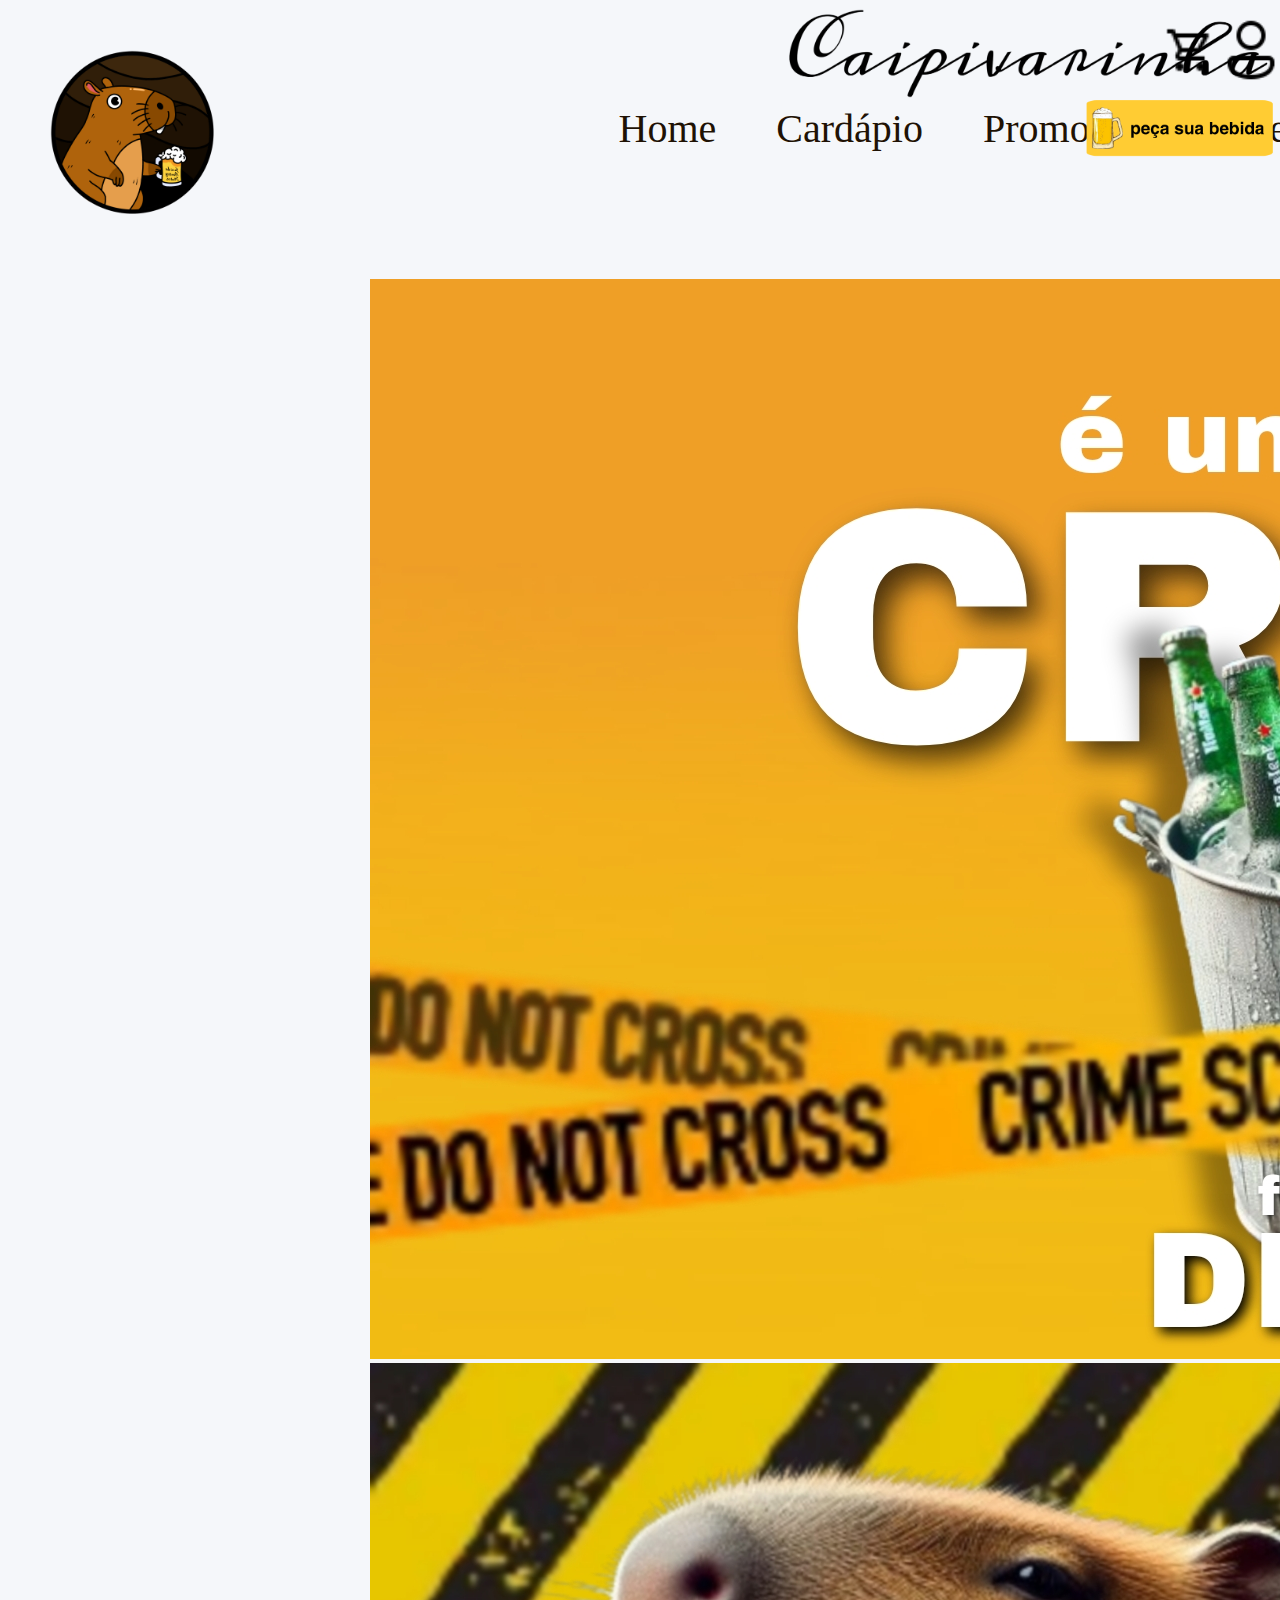
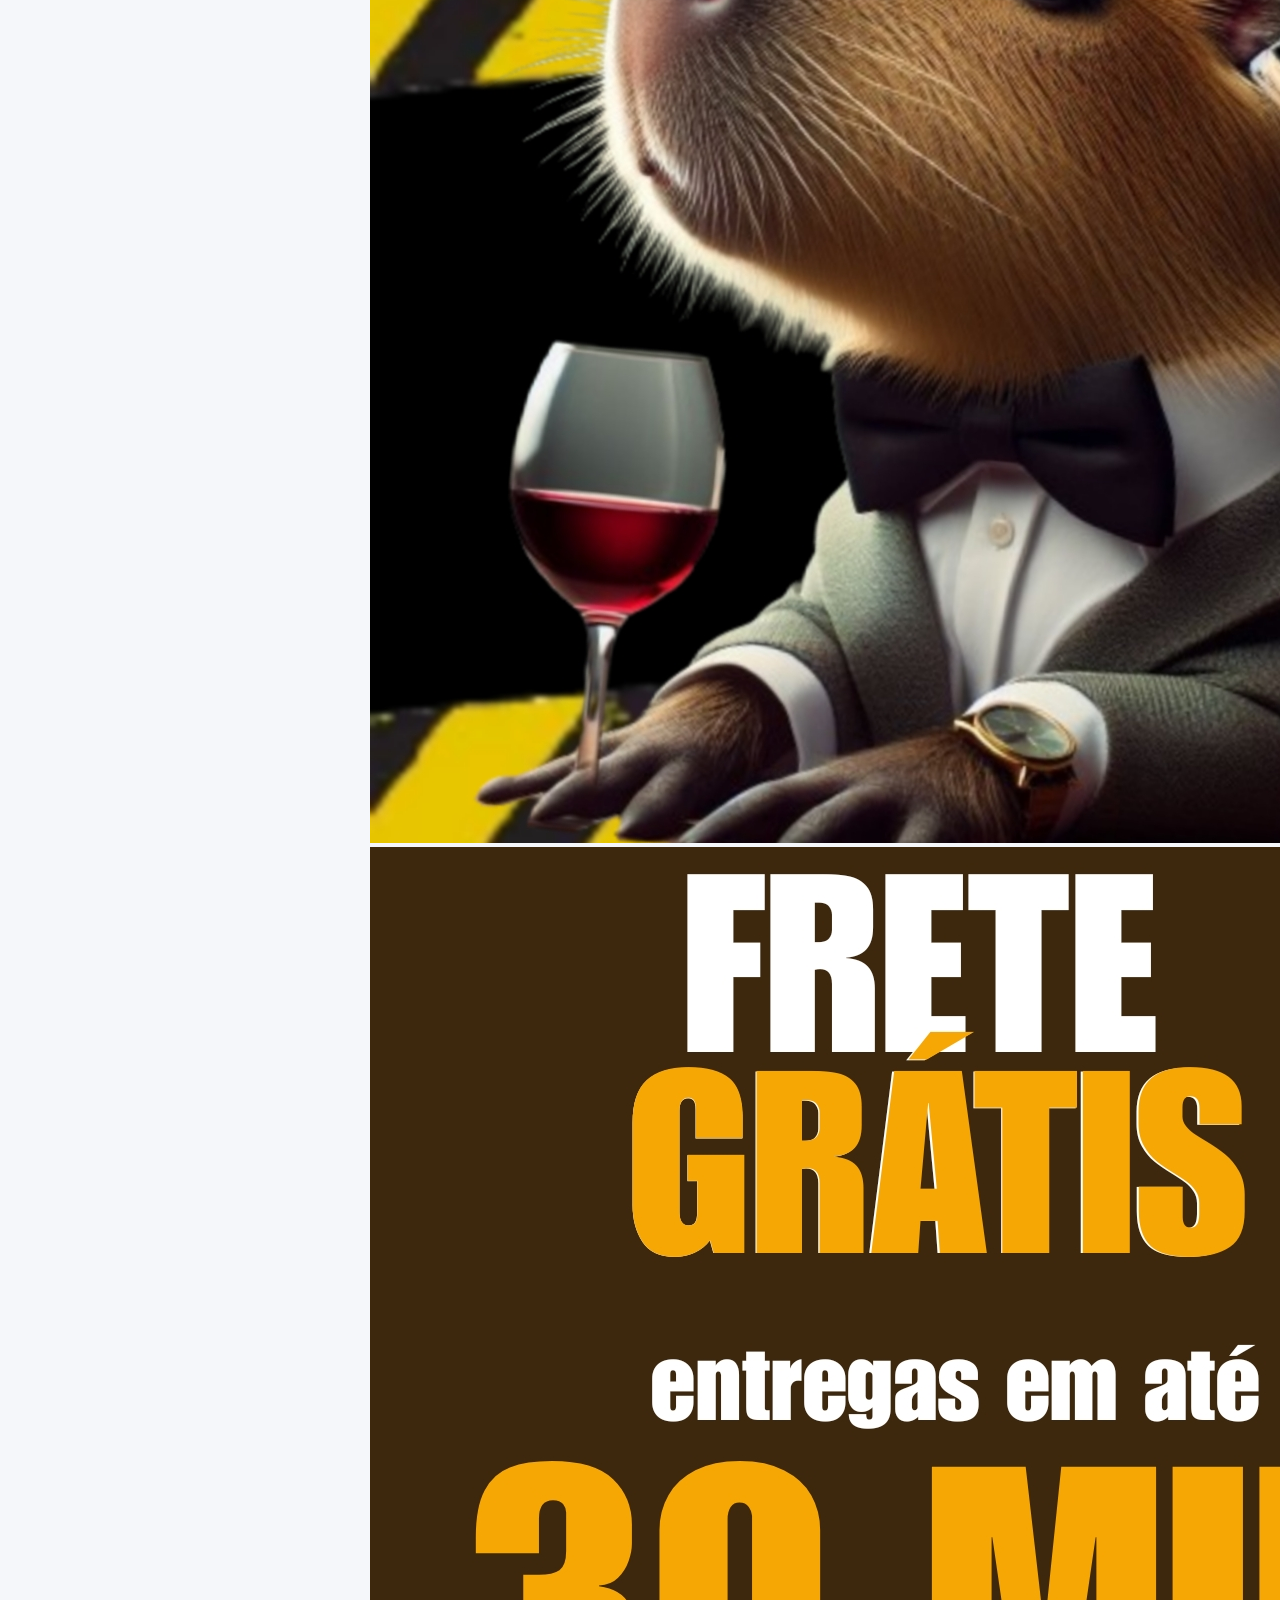
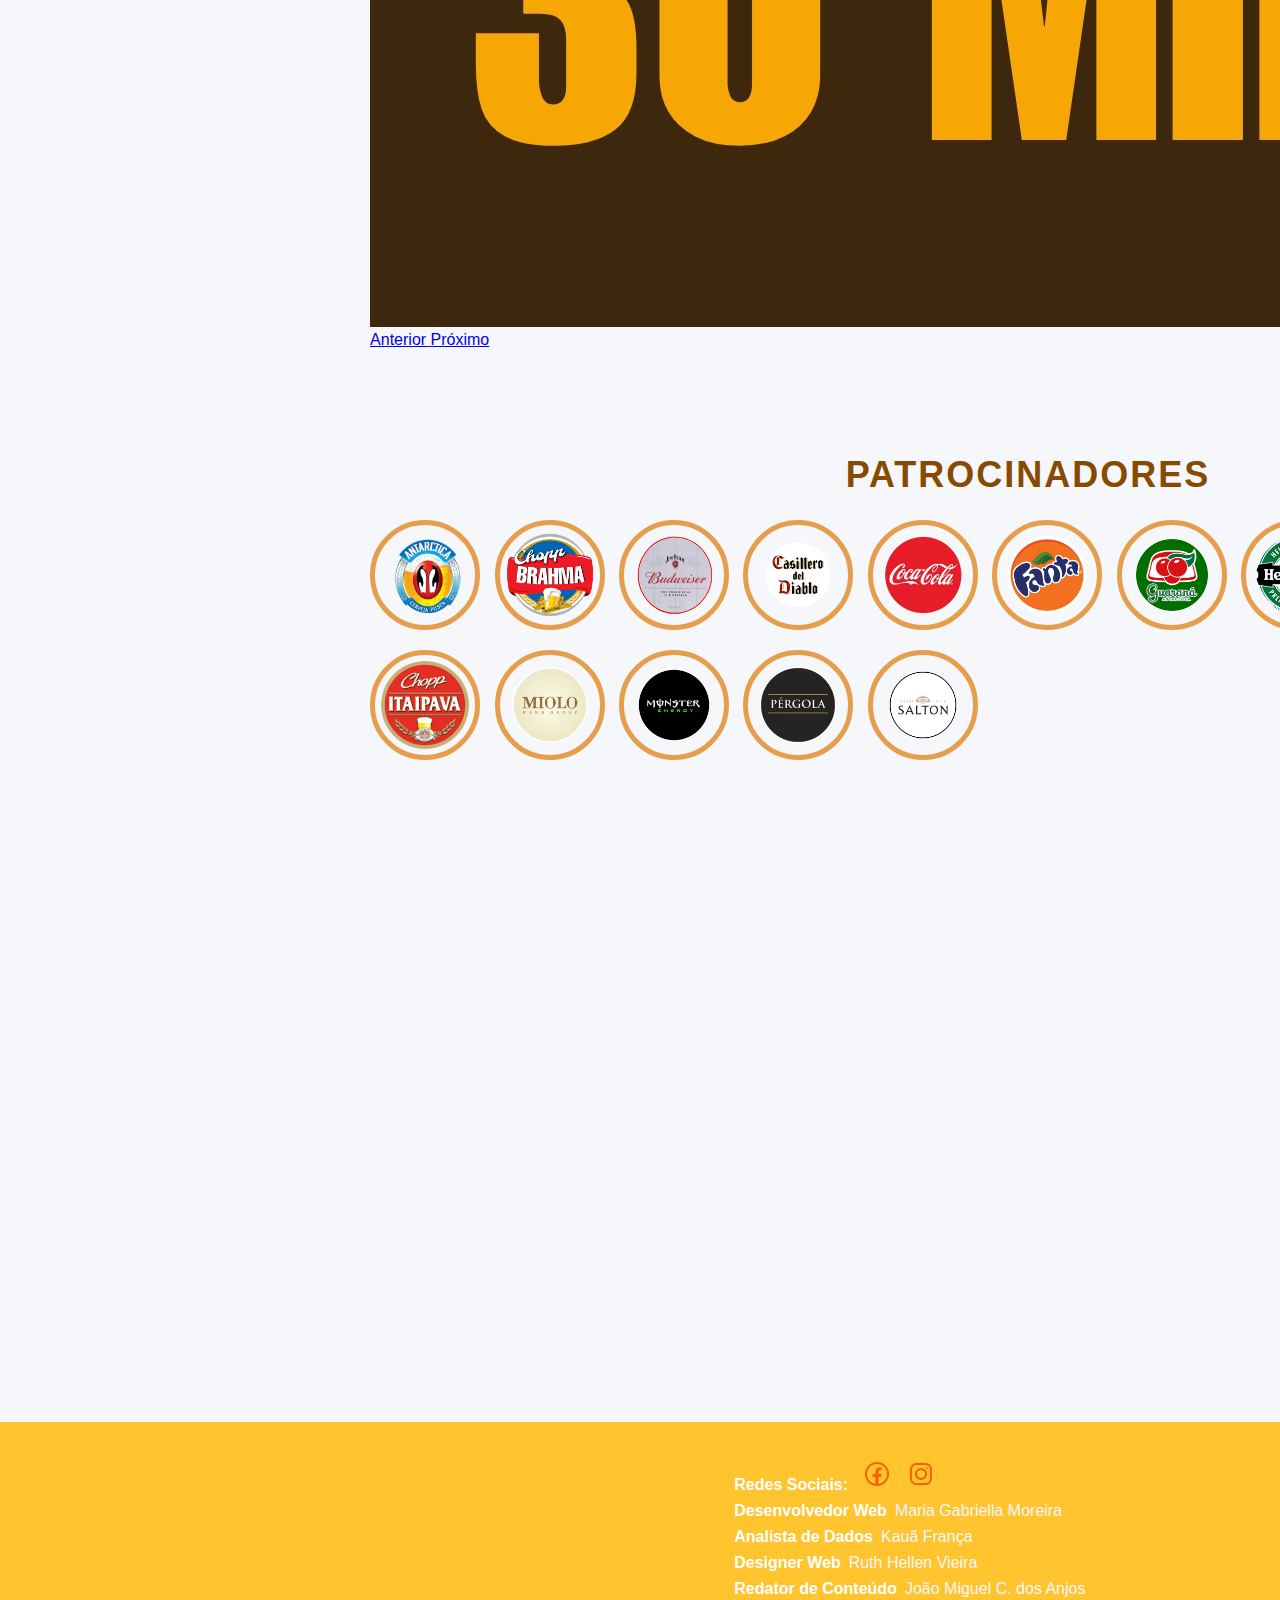
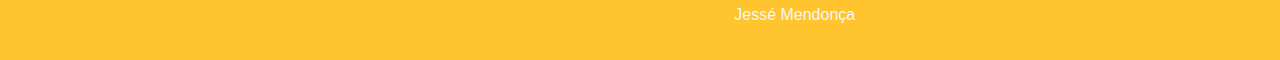
<file: index.html>
<!DOCTYPE html>
<html lang="pt-br">
<head>
<meta charset="UTF-8">
<meta name="viewport" content="width=device-width, initial-scale=1.0">
<link rel="shortcut icon" href="img/favicon.ico" />
<link rel="stylesheet" href="styler.css">
<link rel="stylesheet" href="https://stackpath.bootstrapcdn.com/bootstrap/4.1.3/css/bootstrap.min.css" integrity="sha384-MCw98/SFnGE8fJT3GXwEOngsV7Zt27NXFoaoApmYm81iuXoPkFOJwJ8ERdknLPMO" crossorigin="anonymous">
<title>Home - CAIPVARINHA</title>

</head>
    <body>
<!--CABEÇALHO  -->
        <header class="header">
            <center><img class="caip-let" src="img/caip-let.PNG"></center>
            <!-- Conteúdo do cabeçalho -->
            <nav class="menu">
                <ul>
                    <img class="logo" src="img/logo.png">
                        <a href="login.html">
                            <img class="login" src="img/login.png" href="login.html"></a>
                            <img class="carrinho" src="img/carrinho.png">
                                <li><a href="index.html" class="menu-item">Home</a></li>
                                <li><a href="qsomo.html" class="menu-item">Cardápio</a></li>
                                <li><a href="#" class="menu-item">Promoções</a></li>
                                <li><a href="#" class="menu-item">Quem Somos</a></li>
                            
                                <img class="peca" src="img/peca-aqui.png">
                </ul>
            </nav>
        </header>

        
<!-- RODAPE  -->
        <footer class="footer">
            <!-- Conteúdo do rodapé -->
            <div class="footer">
                <div class="bubbles">
                    <div class="bubble" style="--size:2.3256789027350733rem; --distance:8.58349003831486rem; --position:7.728045458677581%; --time:3.4099178432394655s; --delay:-3.9673689177360703s;"></div>
                    <div class="bubble" style="--size:4.40724078887851rem; --distance:9.066004585444674rem; --position:57.35787141767928%; --time:3.2888505327278423s; --delay:-3.274849316836417s;"></div>
                    <div class="bubble" style="--size:2.473716306544339rem; --distance:6.033594487883728rem; --position:4.683600035178239%; --time:2.9552408297691937s; --delay:-2.3650048397986465s;"></div>
                    <div class="bubble" style="--size:4.012081064697995rem; --distance:9.452045654089114rem; --position:74.31590775092437%; --time:3.1999495010219725s; --delay:-3.5993120500037503s;"></div>
                    <div class="bubble" style="--size:4.598495936809609rem; --distance:9.668233156668986rem; --position:83.95898300487741%; --time:3.4232298320858936s; --delay:-3.495491927752412s;"></div>
                    <div class="bubble" style="--size:4.056555529814352rem; --distance:9.654550472441013rem; --position:100.25326468006679%; --time:2.9138015302619484s; --delay:-2.7453472310562614s;"></div>
                    <div class="bubble" style="--size:5.542271511894715rem; --distance:9.965184331106244rem; --position:-4.536833398728588%; --time:2.333464822240351s; --delay:-3.940835434770035s;"></div>
                    <div class="bubble" style="--size:5.417118454417402rem; --distance:8.20774759732074rem; --position:12.622937507841222%; --time:2.990722859833169s; --delay:-2.302742109703194s;"></div>
                    <div class="bubble" style="--size:5.880780518628628rem; --distance:8.90943307553778rem; --position:9.711281227395109%; --time:2.886953809820395s; --delay:-3.1042792488666664s;"></div>
                    <div class="bubble" style="--size:4.87003483518807rem; --distance:6.544323489314032rem; --position:55.48857463116984%; --time:3.682388657045889s; --delay:-2.551176813495303s;"></div>
                    <div class="bubble" style="--size:5.6098673173413784rem; --distance:9.345608934023481rem; --position:67.93811030348328%; --time:2.8700592676155168s; --delay:-3.8035805525539703s;"></div>
                    <div class="bubble" style="--size:2.599923938285535rem; --distance:9.07476616736691rem; --position:9.197701700867253%; --time:2.584531708692768s; --delay:-2.055080276767512s;"></div>
                    <div class="bubble" style="--size:5.744214837411168rem; --distance:8.048254213725304rem; --position:50.42899149980301%; --time:3.653953746302441s; --delay:-2.4301031569735176s;"></div>
                    <div class="bubble" style="--size:4.343520852308411rem; --distance:7.908072398831187rem; --position:11.81445792437335%; --time:3.970568568474362s; --delay:-2.555133726523683s;"></div>
                    <div class="bubble" style="--size:3.248183706479952rem; --distance:6.644774976530952rem; --position:52.76152212543274%; --time:3.869442522900708s; --delay:-2.1114474305922375s;"></div>
                    <div class="bubble" style="--size:5.328965760823696rem; --distance:7.7599924428938145rem; --position:87.37089867111476%; --time:2.1028067278231215s; --delay:-3.384575228125137s;"></div>
                    <div class="bubble" style="--size:2.012482518081778rem; --distance:9.494936671748846rem; --position:55.09964542572375%; --time:2.690323602582345s; --delay:-3.4026146829502526s;"></div>
                    <div class="bubble" style="--size:3.324730275405795rem; --distance:7.914689834773219rem; --position:-0.6194096013134454%; --time:2.7893233501347794s; --delay:-3.075231766882697s;"></div>
                    <div class="bubble" style="--size:4.835781264735349rem; --distance:8.252452695658132rem; --position:34.80207948707198%; --time:2.6467858834692315s; --delay:-2.4045446492987503s;"></div>
                    <div class="bubble" style="--size:2.765941292083011rem; --distance:9.963606833295053rem; --position:64.01500660085311%; --time:3.7220979941621772s; --delay:-2.4251116443305483s;"></div>
                    <div class="bubble" style="--size:5.6170785351507595rem; --distance:8.378343241540907rem; --position:85.11037411610175%; --time:2.2083500206201108s; --delay:-2.9967476618771953s;"></div>
                    <div class="bubble" style="--size:4.57838380379203rem; --distance:6.922236862743838rem; --position:0.5195669055150969%; --time:3.2203585318392007s; --delay:-3.3377240261398002s;"></div>
                    <div class="bubble" style="--size:3.6080099677748807rem; --distance:7.115873118347542rem; --position:76.01737111649497%; --time:2.0355415338789276s; --delay:-3.42550994313005s;"></div>
                    <div class="bubble" style="--size:2.143394343253185rem; --distance:6.5714991610252rem; --position:69.80230886668829%; --time:3.2613158635363537s; --delay:-3.1055139330216517s;"></div>
                    <div class="bubble" style="--size:3.668946396818839rem; --distance:9.504138006033832rem; --position:7.7096468085785315%; --time:2.3545238531317865s; --delay:-2.6958185228492106s;"></div>
                    <div class="bubble" style="--size:2.7681952814726802rem; --distance:7.816527896526237rem; --position:14.980474278004905%; --time:2.550176647193037s; --delay:-3.417732683549832s;"></div>
                    <div class="bubble" style="--size:2.886516473551799rem; --distance:7.326411651733208rem; --position:13.491960841744103%; --time:2.6011796473523336s; --delay:-2.829211009528039s;"></div>
                    <div class="bubble" style="--size:5.795331873394577rem; --distance:7.80778404226175rem; --position:8.405869968297658%; --time:3.9140285481647594s; --delay:-3.7542615041886016s;"></div>
                    <div class="bubble" style="--size:3.874140924807815rem; --distance:9.467882295224964rem; --position:19.692312880073413%; --time:3.3042021416717016s; --delay:-3.360448645094069s;"></div>
                    <div class="bubble" style="--size:4.532983144391208rem; --distance:6.16985036224358rem; --position:46.903645919744896%; --time:2.485720705451202s; --delay:-2.4769829473616864s;"></div>
                    <div class="bubble" style="--size:5.443898140052974rem; --distance:9.492188093990299rem; --position:78.18562430721374%; --time:2.88072262577751s; --delay:-2.6537317955475723s;"></div>
                    <div class="bubble" style="--size:2.5131564210269204rem; --distance:6.405387123195869rem; --position:22.139680695947924%; --time:3.235613518336532s; --delay:-2.0977441496340887s;"></div>
                    <div class="bubble" style="--size:4.1095886633974406rem; --distance:6.160720113258138rem; --position:7.870241664139089%; --time:2.5459614582565497s; --delay:-3.629373058583079s;"></div>
                    <div class="bubble" style="--size:5.6303636976149685rem; --distance:6.5703974298217895rem; --position:98.0461400809676%; --time:2.0478567606194025s; --delay:-2.4014396318926368s;"></div>
                    <div class="bubble" style="--size:4.899898314539359rem; --distance:6.008831758788998rem; --position:69.00183190474172%; --time:2.4763313683814996s; --delay:-2.2777570963857556s;"></div>
                    <div class="bubble" style="--size:5.6201181277131695rem; --distance:8.523250768434835rem; --position:94.98524009902573%; --time:2.259502508658778s; --delay:-3.8820951519814058s;"></div>
                    <div class="bubble" style="--size:3.193018729835708rem; --distance:9.216126176348833rem; --position:81.3035537612766%; --time:3.2088035640373103s; --delay:-2.887740406911106s;"></div>
                    <div class="bubble" style="--size:4.391684267744666rem; --distance:9.749883665341622rem; --position:58.25193152025154%; --time:3.797377730581597s; --delay:-2.155194140015689s;"></div>
                    <div class="bubble" style="--size:3.0154546297876674rem; --distance:8.254133588428989rem; --position:3.20794869251214%; --time:2.7800504867970575s; --delay:-2.3935042047995227s;"></div>
                    <div class="bubble" style="--size:2.1955682579642026rem; --distance:7.948310975766384rem; --position:47.72087866348597%; --time:3.274344836473528s; --delay:-3.57735778417986s;"></div>
                    <div class="bubble" style="--size:4.868611271347663rem; --distance:9.54700260879803rem; --position:-4.108795263681786%; --time:2.1694478882742336s; --delay:-2.9482840139092485s;"></div>
                    <div class="bubble" style="--size:2.999089872697649rem; --distance:9.623511138313475rem; --position:56.30536166026063%; --time:3.0039205344338415s; --delay:-3.2602628911723324s;"></div>
                    <div class="bubble" style="--size:5.018437804641324rem; --distance:6.846501511197693rem; --position:19.4626282862754%; --time:2.3094339755806463s; --delay:-3.6483969218509156s;"></div>
                    <div class="bubble" style="--size:5.626092965632365rem; --distance:6.21776734106767rem; --position:19.698873133076354%; --time:2.8142615227749155s; --delay:-2.955538074535552s;"></div>
                    <div class="bubble" style="--size:5.525220371634252rem; --distance:6.094139869936309rem; --position:95.82079359055551%; --time:2.976930277106169s; --delay:-3.4238725024552066s;"></div>
                    <div class="bubble" style="--size:5.576927750615104rem; --distance:8.670246586730585rem; --position:78.23107988757705%; --time:2.7240544094491184s; --delay:-2.9533781773289665s;"></div>
                    <div class="bubble" style="--size:5.318722223400811rem; --distance:6.000466671614289rem; --position:-0.20025540066519465%; --time:2.6922293488996987s; --delay:-2.3625570515616254s;"></div>
                    <div class="bubble" style="--size:4.250978899905444rem; --distance:8.45885331024898rem; --position:15.474634767182927%; --time:3.122720537062023s; --delay:-3.6163712581263323s;"></div>
                    <div class="bubble" style="--size:2.671545706068767rem; --distance:8.582685592271915rem; --position:45.39806340242431%; --time:3.4618750616149288s; --delay:-2.5774673295621136s;"></div>
                    <div class="bubble" style="--size:5.950749423687019rem; --distance:7.460115388514009rem; --position:99.48254292659244%; --time:2.446805141323996s; --delay:-2.71192230397727s;"></div>
                    <div class="bubble" style="--size:4.217079609546908rem; --distance:6.792697378427034rem; --position:38.481218082514914%; --time:3.2829463367720884s; --delay:-3.9958391771107884s;"></div>
                    <div class="bubble" style="--size:2.8469264161838863rem; --distance:6.008122343154059rem; --position:62.231271669802894%; --time:2.1213008346558087s; --delay:-3.397431166081074s;"></div>
                    <div class="bubble" style="--size:4.126593212157204rem; --distance:6.030074706604839rem; --position:70.08030019856315%; --time:2.2003545080757023s; --delay:-3.8224454804874606s;"></div>
                    <div class="bubble" style="--size:3.9640596161156196rem; --distance:6.140099339201099rem; --position:42.57585430451098%; --time:2.825098290876982s; --delay:-3.4782499615805422s;"></div>
                    <div class="bubble" style="--size:4.779817292957598rem; --distance:8.981101844616791rem; --position:35.392202718503654%; --time:3.415430864224747s; --delay:-3.6488574073939866s;"></div>
                    <div class="bubble" style="--size:2.684553291522189rem; --distance:7.746787829392635rem; --position:56.02362117730567%; --time:3.75082254580446s; --delay:-2.5713167556056207s;"></div>
                    <div class="bubble" style="--size:3.2885947139156197rem; --distance:8.728977065527925rem; --position:40.1822357704692%; --time:2.1149761166548733s; --delay:-3.8373288034815176s;"></div>
                    <div class="bubble" style="--size:2.1076683467137434rem; --distance:9.45618781630601rem; --position:62.332027039305046%; --time:2.340550283050488s; --delay:-2.8392555381031808s;"></div>
                    <div class="bubble" style="--size:3.914735426083822rem; --distance:9.993420093097246rem; --position:66.77787381852174%; --time:2.947673113851866s; --delay:-2.1999804450832015s;"></div>
                    <div class="bubble" style="--size:3.9272418534560973rem; --distance:8.21320482979397rem; --position:82.06295442138715%; --time:3.7769750694584907s; --delay:-2.7658279649181083s;"></div>
                    <div class="bubble" style="--size:5.666363440110207rem; --distance:8.98599539646137rem; --position:30.98247320443781%; --time:2.4523636896638483s; --delay:-3.253599116751091s;"></div>
                    <div class="bubble" style="--size:4.7848215916322525rem; --distance:9.899919949174862rem; --position:87.3953696857885%; --time:3.789065312242002s; --delay:-3.4557327109579106s;"></div>
                    <div class="bubble" style="--size:5.391422521965809rem; --distance:6.921099829801255rem; --position:34.30898061835644%; --time:3.5415183648895883s; --delay:-3.37669424536627s;"></div>
                    <div class="bubble" style="--size:2.841698290268284rem; --distance:6.122185949645459rem; --position:29.83137757061135%; --time:3.8751224641243303s; --delay:-3.2018254332901854s;"></div>
                    <div class="bubble" style="--size:2.8482953898721144rem; --distance:6.786572273416544rem; --position:61.81156259560595%; --time:3.3782451387966788s; --delay:-2.9790428488271345s;"></div>
                    <div class="bubble" style="--size:3.8164933798405913rem; --distance:8.512242156726533rem; --position:82.5109724254053%; --time:3.9137987192609645s; --delay:-2.982935013769379s;"></div>
                    <div class="bubble" style="--size:2.703930206909674rem; --distance:8.899100738279813rem; --position:88.27058116673075%; --time:2.0291613071514396s; --delay:-2.9863661871430374s;"></div>
                    <div class="bubble" style="--size:3.210726828358106rem; --distance:8.672403142242205rem; --position:80.96111893306777%; --time:2.6867893235110314s; --delay:-2.3823835096231183s;"></div>
                    <div class="bubble" style="--size:5.4225042985289rem; --distance:9.725057612381189rem; --position:63.08481139280241%; --time:2.782099265659857s; --delay:-2.0947666077748823s;"></div>
                    <div class="bubble" style="--size:3.2863699093672283rem; --distance:8.400072470134866rem; --position:21.43186519488182%; --time:2.077833814486229s; --delay:-3.319694188068037s;"></div>
                    <div class="bubble" style="--size:4.341744044349828rem; --distance:8.265650116292155rem; --position:36.85220762608101%; --time:2.300766905861992s; --delay:-3.6511453578781325s;"></div>
                    <div class="bubble" style="--size:3.0841924272892935rem; --distance:8.065155228795536rem; --position:9.89607666955742%; --time:2.6905355443101886s; --delay:-3.9009806007190995s;"></div>
                    <div class="bubble" style="--size:5.550030842450833rem; --distance:6.7050434304367155rem; --position:20.755928235441633%; --time:2.0410757248117304s; --delay:-2.4497056074868993s;"></div>
                    <div class="bubble" style="--size:3.9885221785944154rem; --distance:8.693786104521454rem; --position:45.82058680779979%; --time:2.1502367938869327s; --delay:-3.3246910096505355s;"></div>
                    <div class="bubble" style="--size:2.1326740733960063rem; --distance:6.042712038916569rem; --position:65.30205282803526%; --time:2.508958071480228s; --delay:-3.792181737602303s;"></div>
                    <div class="bubble" style="--size:4.295914275016449rem; --distance:6.162592645630111rem; --position:78.90889399665897%; --time:3.8086805777937043s; --delay:-3.370114694910706s;"></div>
                    <div class="bubble" style="--size:2.2504955992702014rem; --distance:7.842462440467375rem; --position:98.31782153432582%; --time:3.527226990919768s; --delay:-3.5697584113914314s;"></div>
                    <div class="bubble" style="--size:4.989200452102122rem; --distance:6.7120000612015875rem; --position:42.51755218535364%; --time:3.0274156932901706s; --delay:-2.7041236676323552s;"></div>
                    <div class="bubble" style="--size:2.9204306067757644rem; --distance:6.768981609479919rem; --position:68.61027109544617%; --time:2.43319599055368s; --delay:-3.6670654503376254s;"></div>
                    <div class="bubble" style="--size:5.435854542927089rem; --distance:9.732052744123175rem; --position:19.590653797006564%; --time:2.281715381817971s; --delay:-3.383137148103631s;"></div>
                    <div class="bubble" style="--size:3.805783224438694rem; --distance:7.705681651269134rem; --position:78.97978965038749%; --time:2.4302581784237245s; --delay:-2.759721179834338s;"></div>
                    <div class="bubble" style="--size:2.1266791191269947rem; --distance:6.292007199641487rem; --position:3.2809393723949647%; --time:2.1001584652272243s; --delay:-3.0936867188784007s;"></div>
                    <div class="bubble" style="--size:4.678394400096319rem; --distance:8.321475364297854rem; --position:93.89899892783069%; --time:2.900909187191981s; --delay:-3.395862378009317s;"></div>
                    <div class="bubble" style="--size:4.771237583139409rem; --distance:6.7750807747545165rem; --position:67.51236405240235%; --time:3.43911388650234s; --delay:-3.2766232128350117s;"></div>
                    <div class="bubble" style="--size:4.851757126971592rem; --distance:6.292086614956736rem; --position:30.720828314437952%; --time:2.007931054175511s; --delay:-3.039454660548526s;"></div>
                    <div class="bubble" style="--size:4.4395132515311735rem; --distance:9.414549715204505rem; --position:5.475683298486194%; --time:3.9948378183779907s; --delay:-3.2676456621471446s;"></div>
                    <div class="bubble" style="--size:4.454120039973015rem; --distance:6.658944169978004rem; --position:60.68336493642208%; --time:2.8483919784505725s; --delay:-3.172949405764045s;"></div>
                    <div class="bubble" style="--size:3.836625842727389rem; --distance:9.5356507336262rem; --position:24.92691640940344%; --time:3.401051779015836s; --delay:-3.1452883225027515s;"></div>
                    <div class="bubble" style="--size:4.360662800903278rem; --distance:7.351561702687203rem; --position:74.37745479860394%; --time:2.237780318288898s; --delay:-3.2232232636559677s;"></div>
                    <div class="bubble" style="--size:3.268367208203398rem; --distance:6.603919943972891rem; --position:11.035394144455214%; --time:2.0648732294603542s; --delay:-2.8349130821957926s;"></div>
                    <div class="bubble" style="--size:2.210098951835592rem; --distance:9.887896358030638rem; --position:91.38147228060336%; --time:2.651609729956845s; --delay:-3.859284489259032s;"></div>
                    <div class="bubble" style="--size:2.7454388461765253rem; --distance:6.844406106062347rem; --position:41.56332381408449%; --time:3.267747156389529s; --delay:-2.4942524296778266s;"></div>
                    <div class="bubble" style="--size:4.213951141974085rem; --distance:7.794908404680174rem; --position:0.44198211962416956%; --time:3.675068773436181s; --delay:-3.5464279942231633s;"></div>
                    <div class="bubble" style="--size:3.678250538079748rem; --distance:9.228636444026147rem; --position:21.613934684928605%; --time:3.9560940351250373s; --delay:-2.5568457849714408s;"></div>
                    <div class="bubble" style="--size:2.3254717177709026rem; --distance:8.697983740318374rem; --position:69.11847217036653%; --time:2.562046594119566s; --delay:-3.7186935399114285s;"></div>
                    <div class="bubble" style="--size:3.7381248235625213rem; --distance:6.88192107658298rem; --position:64.95523041390555%; --time:2.0177954667896456s; --delay:-3.501840681496366s;"></div>
                    <div class="bubble" style="--size:3.5803497570986362rem; --distance:8.96935801779566rem; --position:68.18532809839535%; --time:3.4507893809392387s; --delay:-3.008111687108734s;"></div>
                    <div class="bubble" style="--size:5.0344986814279515rem; --distance:7.776851748197429rem; --position:33.45876104270271%; --time:2.447177664420417s; --delay:-3.213334318201764s;"></div>
                    <div class="bubble" style="--size:5.624982963407042rem; --distance:9.035377858109722rem; --position:65.28690548635429%; --time:3.467115128508638s; --delay:-2.6963458670946383s;"></div>
                    <div class="bubble" style="--size:2.798152837896394rem; --distance:8.088618724831914rem; --position:66.11936667757081%; --time:2.3050472802846085s; --delay:-2.7086073981902077s;"></div>
                    <div class="bubble" style="--size:4.085991368110186rem; --distance:6.1654795811345rem; --position:21.523023459584575%; --time:3.7133037861323506s; --delay:-3.432050304230775s;"></div>
                    <div class="bubble" style="--size:2.5402890715398536rem; --distance:7.774534650676488rem; --position:64.60146718162923%; --time:2.56128635229429s; --delay:-3.910425918801933s;"></div>
                    <div class="bubble" style="--size:2.245345467490832rem; --distance:6.367237055178324rem; --position:33.04764602437703%; --time:2.456832756716013s; --delay:-3.938456441195742s;"></div>
                    <div class="bubble" style="--size:4.496572668908368rem; --distance:7.132539361040304rem; --position:8.743952041322125%; --time:2.2629295495585904s; --delay:-3.717926239357774s;"></div>
                    <div class="bubble" style="--size:3.2806280473532574rem; --distance:9.014227529940884rem; --position:9.621015424543701%; --time:2.545260585046403s; --delay:-2.1047819653930877s;"></div>
                    <div class="bubble" style="--size:2.1563245107207445rem; --distance:8.164175774739277rem; --position:61.66577838440756%; --time:2.927950001672813s; --delay:-2.1289334272797746s;"></div>
                    <div class="bubble" style="--size:3.324470137274103rem; --distance:8.645580256517418rem; --position:31.988499604703144%; --time:2.4664463446852194s; --delay:-2.151723264520299s;"></div>
                    <div class="bubble" style="--size:5.151581707270419rem; --distance:9.598838442085995rem; --position:86.20889522163611%; --time:2.372052220193702s; --delay:-3.2907045771653793s;"></div>
                    <div class="bubble" style="--size:5.190052163810476rem; --distance:7.745926392507741rem; --position:95.25841857441188%; --time:2.54915183842147s; --delay:-3.7467194651632156s;"></div>
                    <div class="bubble" style="--size:3.0947417613235757rem; --distance:6.943624328593749rem; --position:6.338571579287418%; --time:3.601003133667607s; --delay:-3.934385807338516s;"></div>
                    <div class="bubble" style="--size:5.746205249259726rem; --distance:8.733282906397578rem; --position:38.231143498434655%; --time:2.2151162195760836s; --delay:-3.704970513619616s;"></div>
                    <div class="bubble" style="--size:4.879120577064638rem; --distance:9.943258580064695rem; --position:30.002590322269775%; --time:2.280311240621281s; --delay:-3.123393771586756s;"></div>
                    <div class="bubble" style="--size:4.529480482984263rem; --distance:7.711905128610463rem; --position:26.318610544197078%; --time:3.8826465211688017s; --delay:-3.5885335088707455s;"></div>
                    <div class="bubble" style="--size:2.236026385250078rem; --distance:7.195768134268625rem; --position:37.55097079403254%; --time:2.591314647522413s; --delay:-2.3979571110375693s;"></div>
                    <div class="bubble" style="--size:2.608468710804428rem; --distance:7.746031991668657rem; --position:15.999959973680546%; --time:3.7739941444726064s; --delay:-3.9873717256669186s;"></div>
                    <div class="bubble" style="--size:2.1516356855020016rem; --distance:9.698112538985232rem; --position:73.88633078031336%; --time:3.728000527327256s; --delay:-3.308932018652589s;"></div>
                    <div class="bubble" style="--size:5.388855759572512rem; --distance:8.083488453644993rem; --position:103.48241204110035%; --time:2.3612244940473017s; --delay:-3.3954318471611487s;"></div>
                    <div class="bubble" style="--size:4.251749539267508rem; --distance:9.264547322756197rem; --position:85.21114615276944%; --time:2.717384184533341s; --delay:-2.470638921588829s;"></div>
                    <div class="bubble" style="--size:4.0028790976049295rem; --distance:6.303261606911855rem; --position:95.13969570960933%; --time:2.875889907098549s; --delay:-2.0368122138545215s;"></div>
                    <div class="bubble" style="--size:5.516774933272453rem; --distance:6.573092343354275rem; --position:69.30443230329183%; --time:2.224691052463988s; --delay:-3.173636948771497s;"></div>
                    <div class="bubble" style="--size:2.436464103086652rem; --distance:6.28339320413854rem; --position:62.320268653021316%; --time:2.286498943476831s; --delay:-2.0008634851395897s;"></div>
                    <div class="bubble" style="--size:5.186034648332555rem; --distance:9.071332483402486rem; --position:47.53511194719102%; --time:3.0182893839840115s; --delay:-3.661099475381617s;"></div>
                    <div class="bubble" style="--size:5.391399651338259rem; --distance:8.417859839590559rem; --position:22.34752183916394%; --time:3.354053028200065s; --delay:-3.3426545198632196s;"></div>
                    <div class="bubble" style="--size:4.7712982740592444rem; --distance:8.095090680909017rem; --position:26.593682109074074%; --time:2.1250312026328064s; --delay:-2.3516257894436223s;"></div>
                    <div class="bubble" style="--size:2.1024519122264467rem; --distance:9.951340122951164rem; --position:20.60593883419674%; --time:2.334093076841331s; --delay:-2.231072199326446s;"></div>
                    <div class="bubble" style="--size:4.065833425897353rem; --distance:9.566796537280977rem; --position:29.38568959522909%; --time:3.275707743167068s; --delay:-3.8607611929808168s;"></div>
                    <div class="bubble" style="--size:5.562824087933273rem; --distance:7.585010735965358rem; --position:26.571708435736376%; --time:2.0316775217911105s; --delay:-2.6540441799453056s;"></div>
                    <div class="bubble" style="--size:4.317083246907888rem; --distance:6.495541975442217rem; --position:-1.6393613533853868%; --time:3.8492898836895426s; --delay:-3.730352452126554s;"></div>
                </div>
                <div class="content">
                    <div>
                        <div style="float: left;">
                            <b>Redes Sociais:</b>
                            <a href="https://www.facebook.com/people/SMT/61559520592319/">
                                <img src="img/facebook.png" alt="Facebook">
                            </a>
                            <a href="https://www.instagram.com/suicide_monkey_studios/?igsh=dng1cjF4dXM5OXRq">
                                <img src="img/insta.png" alt="Instagram">
                            </a>
                        </div>
                        <div>
                            <b>Desenvolvedor Web</b><a href="#">Maria Gabriella Moreira</a>
                        </div>
                        <div>
                            <b>Analista de Dados</b><a href="#">Kauã França</a>
                        </div>
                        <div>
                            <b>Designer Web</b><a href="#">Ruth Hellen Vieira</a>
                        </div>
                        <div>
                            <b>Redator de Conteúdo</b><a href="#">João Miguel C. dos Anjos</a>
                        </div>
                        <div>
                            <a href="#">Jessé Mendonça</a>
                        </div>
                    </div>
                    <div>
                        <a class="image" href="https://codepen.io/z-" target="_blank" style="background-image: url(&quot;https://s3-us-west-2.amazonaws.com/s.cdpn.io/199011/happy.svg&quot;)"></a>
                        <p>©2024 Sucide Monkey Studios</p>
                    </div>
                </div>
                
                </div>
                </div>
                <svg style="position:fixed; top:100vh">
                <defs>
                    <filter id="blob">
                    <feGaussianBlur in="SourceGraphic" stdDeviation="10" result="blur"></feGaussianBlur>
                    <feColorMatrix in="blur" mode="matrix" values="1 0 0 0 0  0 1 0 0 0  0 0 1 0 0  0 0 0 19 -9" result="blob"></feColorMatrix>
                    <!--feComposite(in="SourceGraphic" in2="blob" operator="atop") //After reviewing this after years I can't remember why I added this but it isn't necessary for the blob effect-->
                    </filter>
                </defs>
                </svg>        
        </footer>

<!--CONTEUDO  -->
<main class="main">
    <!-- Conteúdo principal-->
    <div id="carouselExampleIndicators" class="carousel slide" data-ride="carousel">
        <ol class="carousel-indicators"></ol>
            <div class="carousel">
                <div class="carousel-inner">
                <div class="carousel-item active">
                    <img class="d-block w-100" src="img/carr1.jpg" alt="Primeiro Slide">
                </div>
                <div class="carousel-item">
                    <img class="d-block w-100" src="img/carr2.jpg" alt="Segundo Slide">
                </div>
                <div class="carousel-item">
                    <img class="d-block w-100" src="img/carr3.jpg" alt="Terceiro Slide">
                </div>
                </div>
                <div class="container">
                <a class="carousel-control-prev" href="#carouselExampleIndicators" role="button" data-slide="prev">
                <span class="carousel-control-prev-icon" aria-hidden="true"></span>
                <span class="sr-only">Anterior</span>
                </a>
                <a class="carousel-control-next" href="#carouselExampleIndicators" role="button" data-slide="next">
                <span class="carousel-control-next-icon" aria-hidden="true"></span>
                <span class="sr-only">Próximo</span>
                </a>
            </div>
            
            <div class="patrocinadores">
                <h1>Patrocinadores</h1>
                    <img class="ptr" src="img/antartica.png">
                    <img class="ptr" src="img/brahma.png">
                    <img class="ptr" src="img/bud.png">
                    <img class="ptr" src="img/casillero.png">
                    <img class="ptr" src="img/coca.png">
                    <img class="ptr" src="img/fanta.png">
                    <img class="ptr" src="img/guarana.png">
                    <img class="ptr" src="img/heineken.png">
                    <P></P>
                    <img class="ptr" src="img/itaipava.png">
                    <img class="ptr" src="img/miolo.png">
                    <img class="ptr" src="img/monster.png">
                    <img class="ptr" src="img/pergola.png">
                    <img class="ptr" src="img/salton.png">
            </div>



<!--bootstrap-->
    <script src="https://code.jquery.com/jquery-3.3.1.slim.min.js" integrity="sha384-q8i/X+965DzO0rT7abK41JStQIAqVgRVzpbzo5smXKp4YfRvH+8abtTE1Pi6jizo" crossorigin="anonymous"></script>
    <script src="https://cdnjs.cloudflare.com/ajax/libs/popper.js/1.14.3/umd/popper.min.js" integrity="sha384-ZMP7rVo3mIykV+2+9J3UJ46jBk0WLaUAdn689aCwoqbBJiSnjAK/l8WvCWPIPm49" crossorigin="anonymous"></script>
    <script src="https://stackpath.bootstrapcdn.com/bootstrap/4.1.3/js/bootstrap.min.js" integrity="sha384-ChfqqxuZUCnJSK3+MXmPNIyE6ZbWh2IMqE241rYiqJxyMiZ6OW/JmZQ5stwEULTy" crossorigin="anonymous"></script>
    <div class="main"></div>
</main>


    </body>
</html>
</file>
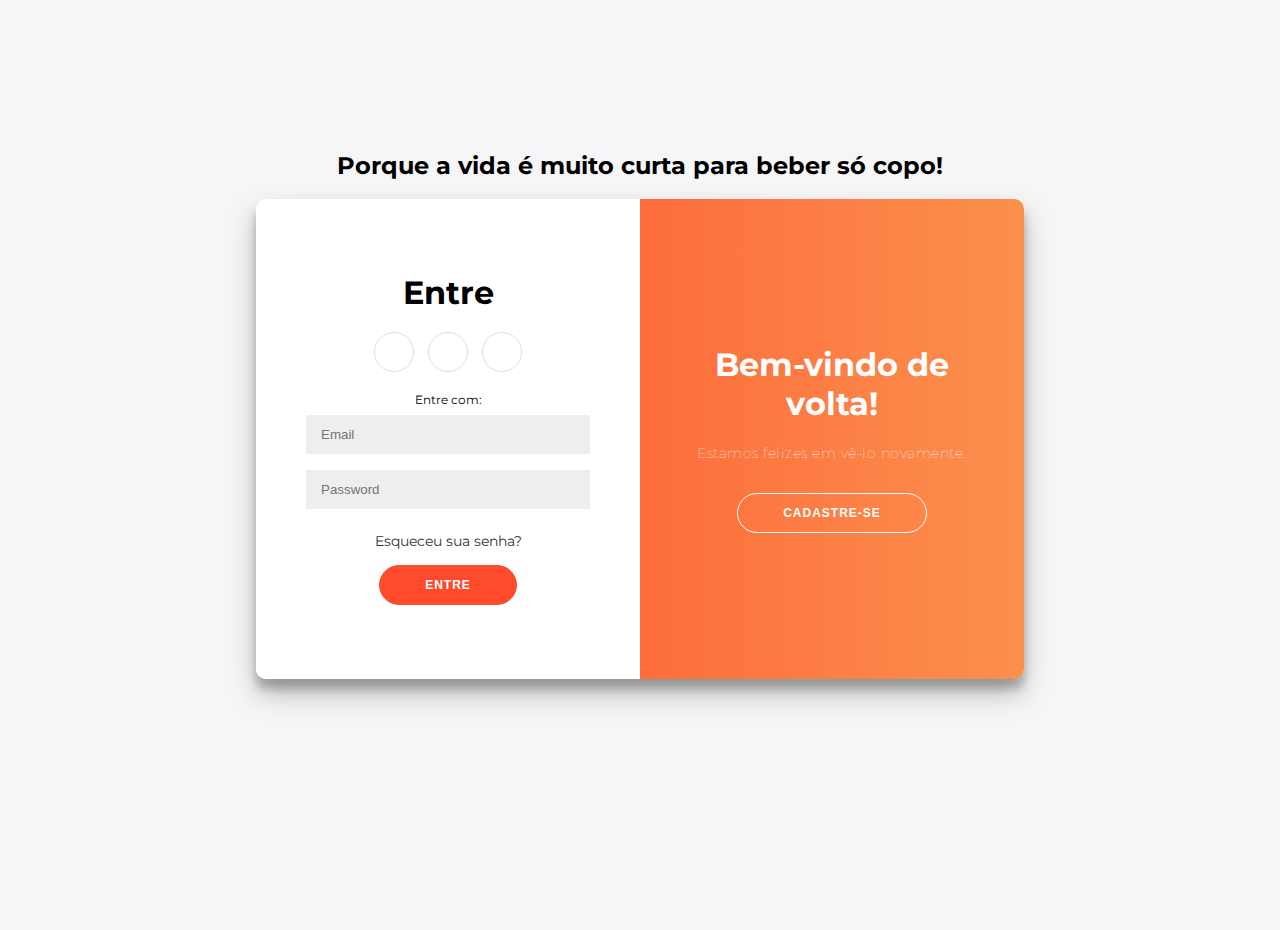
<file: login.html>
<!DOCTYPE html>
<html lang="en">
<head>
    <meta charset="UTF-8">
    <meta name="viewport" content="width=device-width, initial-scale=1.0">
    <link rel="shortcut icon" href="img/favicon.ico" />
    <title>LOGIN - CAIPVARINHA</title>
    <link rel="stylesheet" href="styler-login.css">
</head>
<body>
    <h2>Porque a vida é muito curta para beber só copo!</h2>
<div class="container" id="container">
	<div class="form-container sign-up-container">
		<form action="#">
			<h1>Criar Conta</h1>
			<div class="social-container">
				<a href="#" class="social"><i class="fab fa-facebook-f"></i></a>
				<a href="#" class="social"><i class="fab fa-google-plus-g"></i></a>
				<a href="#" class="social"><i class="fab fa-linkedin-in"></i></a>
			</div>
			<span>Cadastre-se com:</span>
			<input type="text" placeholder="Name" />
			<input type="email" placeholder="Email" />
			<input type="password" placeholder="Password" />
			<button>Cadastre-se</button>
		</form>
	</div>
	<div class="form-container sign-in-container">
		<form action="#">
			<h1>Entre</h1>
			<div class="social-container">
				<a href="#" class="social"><i class="fab fa-facebook-f"></i></a>
				<a href="#" class="social"><i class="fab fa-google-plus-g"></i></a>
				<a href="#" class="social"><i class="fab fa-linkedin-in"></i></a>
			</div>
			<span>Entre com:</span>
			<input type="email" placeholder="Email" />
			<input type="password" placeholder="Password" />
			<a href="#">Esqueceu sua senha?</a>
			<button>Entre</button>
		</form>
	</div>
	<div class="overlay-container">
		<div class="overlay">
			<div class="overlay-panel overlay-left">
				<h1>Bem-vindo</h1>
				<p>Cadastre-se agora e faça parte da família Caipivarinhas.</p>
				<button class="ghost" id="signIn">Entrar</button>
			</div>
			<div class="overlay-panel overlay-right">
				<h1>Bem-vindo de volta! </h1>
				<p>Estamos felizes em vê-lo novamente.</p>
				<button class="ghost" id="signUp">Cadastre-se</button>
			</div>
		</div>
	</div>
</div>

	</p>
</footer>
    <script src="script-login.js"></script>
</body>
</html>
</file>
<file: styler.css>
body{
    display: grid;
    grid-template-rows: auto 1fr auto; /* Altere a ordem das linhas */
    grid-template-areas: "header" "main" "footer"; /* Adicione uma área para o cabeçalho */
    overflow-x: hidden;
    background: #F5F7FA;
    min-height: 100vh;
    font-family: 'Open Sans', sans-serif;
    margin: 0;
}
.caip-let{
    width: 500px;
    margin-top: 5px;
}

.carrinho{
    position: absolute;
    top: 25px;
    left: 91%;
    right: 80px; 
    width: 50px;
}

.login {
    position: absolute;
    top: 15px; 
    left: 95%;
    right: 100px; 
    width: 70px;
}

.peca{
    position: absolute;
    top: 0px;
    left: 82%; 
    right: 300px; 
    width: 260px;
}

.logo {
    position: absolute;
    top: 50px; 
    left: 25px;
    height: 200px;
    width: 200px;
}

nav {
    text-align: center;
    padding: 0%;
    height: 0%;
    margin-top: -25px;
}
ul {
    list-style-type: none;
    margin: 0;
    padding: 0;
    overflow: hidden;
    display: inline-block;
    margin-top: 0px;
}
li {
    float: left;
}
li a {
    display: block;
    color: #1F1204;
    text-align: center;
    padding: 20px 30px;
    text-decoration: none;
    font-size: 40px; 
    font-family: Segoe UI Semibold;
}

li a:hover {
    color: #AF630C;
    text-decoration: none;
}

.carousel{
    /* position: absolute; */
    height: 80%;
    width: 80%;
    margin-left: auto;
    margin-right: auto;
    margin-top: 5%;
    border-radius: 1%;
}

.carousel-control-prev{
    margin-top: -50%;
    left: 50%;
}
.carousel-control-next{
    margin-top: -50%;
    right: 50%;
}

h1 {
    font-family: 'Montserrat', sans-serif;
    font-size: 36px;
    font-weight: bold;
    color: #884901; /* Cor do texto */
    text-align: center; /* Alinhamento do texto */
    text-transform: uppercase; /* Transforma o texto em maiúsculas */
    letter-spacing: 2px; /* Espaçamento entre as letras */
}


.patrocinadores{
    margin-top: 8%;
    margin-bottom: 50%;
}

.ptr{
    width: 100px;
    height: 100px;
    margin-right: 10px;
    border: 5px solid #e59e4c;
    border-radius: 100%;
}

.footer {
    z-index: 1;
    --footer-background:#ffc42e;
    display:grid;
    position: relative;
    grid-area: footer;
    min-height:12rem;
    background: var(--footer-background);
    .bubbles {
        position: absolute;
        top:0;
        left:0;
        right:0;
        height:1rem;
        background:var(--footer-background);
        filter:url("#blob");
        .bubble {
            position: absolute;
            left:var(--position, 50%);
            background:var(--footer-background);
            border-radius:100%;
            animation:bubble-size var(--time, 4s) ease-in infinite var(--delay, 0s),
                bubble-move var(--time, 4s) ease-in infinite var(--delay, 0s);
            transform:translate(-50%, 100%);
        }
    }
    .content {
        z-index: 2;
        display:grid;
        grid-template-columns: 1fr auto;
        grid-gap: 4rem;
        padding:2rem;
        background:var(--footer-background);
        a, p {
            color:#F5F7FA;
            text-decoration:none;
        }
        b {
            color:white;
        }
        p {
            margin:0;
            font-size:.75rem;
        }
        >div {
            display:flex;
            flex-direction:column;
            justify-content: center;
            >div {
                margin:0.25rem 0;
                >* {
                    margin-right:.5rem;
                }
            }
            .image {
                align-self: center;
                width:4rem;
                height:4rem;
                margin:0.25rem 0;
                background-size: cover;
                background-position: center;
            }
        }
    }
}

@keyframes bubble-size {
0%, 75% {
    width:var(--size, 4rem);
    height:var(--size, 4rem);
}
100% {
    width:0rem;
    height:0rem;
}
}
@keyframes bubble-move {
0% {
    bottom:-4rem;
}
100% {
    bottom:var(--distance, 10rem);
}
}

cor{
    color: #AF630C;
    color: #884901;
    color: #e59e4c;
    color: #3D270D;
    color: #301E09;
    color: #1F1204;
    color: #FBD13E;
    color: #000000;
}
</file>
<file: styler-login.css>
@import url('https://fonts.googleapis.com/css?family=Montserrat:400,800');

* {
	box-sizing: border-box;
}

body {
	background: #f6f5f7;
	display: flex;
	justify-content: center;
	align-items: center;
	flex-direction: column;
	font-family: 'Montserrat', sans-serif;
	height: 100vh;
	margin: -20px 0 50px;
}

h1 {
	font-weight: bold;
	margin: 0;
}

h2 {
	text-align: center;
}

p {
	font-size: 14px;
	font-weight: 100;
	line-height: 20px;
	letter-spacing: 0.5px;
	margin: 20px 0 30px;
}

span {
	font-size: 12px;
}

a {
	color: #333;
	font-size: 14px;
	text-decoration: none;
	margin: 15px 0;
}

button {
	border-radius: 20px;
	border: 1px solid #FF4B2B;
	background-color: #FF4B2B;
	color: #FFFFFF;
	font-size: 12px;
	font-weight: bold;
	padding: 12px 45px;
	letter-spacing: 1px;
	text-transform: uppercase;
	transition: transform 80ms ease-in;
}

button:active {
	transform: scale(0.95);
}

button:focus {
	outline: none;
}

button.ghost {
	background-color: transparent;
	border-color: #FFFFFF;
}

form {
	background-color: #FFFFFF;
	display: flex;
	align-items: center;
	justify-content: center;
	flex-direction: column;
	padding: 0 50px;
	height: 100%;
	text-align: center;
}

input {
	background-color: #eee;
	border: none;
	padding: 12px 15px;
	margin: 8px 0;
	width: 100%;
}

.container {
	background-color: #fff;
	border-radius: 10px;
  	box-shadow: 0 14px 28px rgba(0,0,0,0.25), 
			0 10px 10px rgba(0,0,0,0.22);
	position: relative;
	overflow: hidden;
	width: 768px;
	max-width: 100%;
	min-height: 480px;
}

.form-container {
	position: absolute;
	top: 0;
	height: 100%;
	transition: all 0.6s ease-in-out;
}

.sign-in-container {
	left: 0;
	width: 50%;
	z-index: 2;
}

.container.right-panel-active .sign-in-container {
	transform: translateX(100%);
}

.sign-up-container {
	left: 0;
	width: 50%;
	opacity: 0;
	z-index: 1;
}

.container.right-panel-active .sign-up-container {
	transform: translateX(100%);
	opacity: 1;
	z-index: 5;
	animation: show 0.6s;
}

@keyframes show {
	0%, 49.99% {
		opacity: 0;
		z-index: 1;
	}
	
	50%, 100% {
		opacity: 1;
		z-index: 5;
	}
}

.overlay-container {
	position: absolute;
	top: 0;
	left: 50%;
	width: 50%;
	height: 100%;
	overflow: hidden;
	transition: transform 0.6s ease-in-out;
	z-index: 100;
}

.container.right-panel-active .overlay-container{
	transform: translateX(-100%);
}

.overlay {
	background: #ff6741;
	background: -webkit-linear-gradient(to right, #FF4B2B, #fb904d);
	background: linear-gradient(to right, #FF4B2B, #fb904d);
	background-repeat: no-repeat;
	background-size: cover;
	background-position: 0 0;
	color: #FFFFFF;
	position: relative;
	left: -100%;
	height: 100%;
	width: 200%;
  	transform: translateX(0);
	transition: transform 0.6s ease-in-out;
}

.container.right-panel-active .overlay {
  	transform: translateX(50%);
}

.overlay-panel {
	position: absolute;
	display: flex;
	align-items: center;
	justify-content: center;
	flex-direction: column;
	padding: 0 40px;
	text-align: center;
	top: 0;
	height: 100%;
	width: 50%;
	transform: translateX(0);
	transition: transform 0.6s ease-in-out;
}

.overlay-left {
	transform: translateX(-20%);
}

.container.right-panel-active .overlay-left {
	transform: translateX(0);
}

.overlay-right {
	right: 0;
	transform: translateX(0);
}

.container.right-panel-active .overlay-right {
	transform: translateX(20%);
}

.social-container {
	margin: 20px 0;
}

.social-container a {
	border: 1px solid #DDDDDD;
	border-radius: 50%;
	display: inline-flex;
	justify-content: center;
	align-items: center;
	margin: 0 5px;
	height: 40px;
	width: 40px;
}

footer {
    background-color: #222;
    color: #fff;
    font-size: 14px;
    bottom: 0;
    position: fixed;
    left: 0;
    right: 0;
    text-align: center;
    z-index: 999;
}

footer p {
    margin: 10px 0;
}

footer i {
    color: red;
}

footer a {
    color: #3c97bf;
    text-decoration: none;
}
</file>
